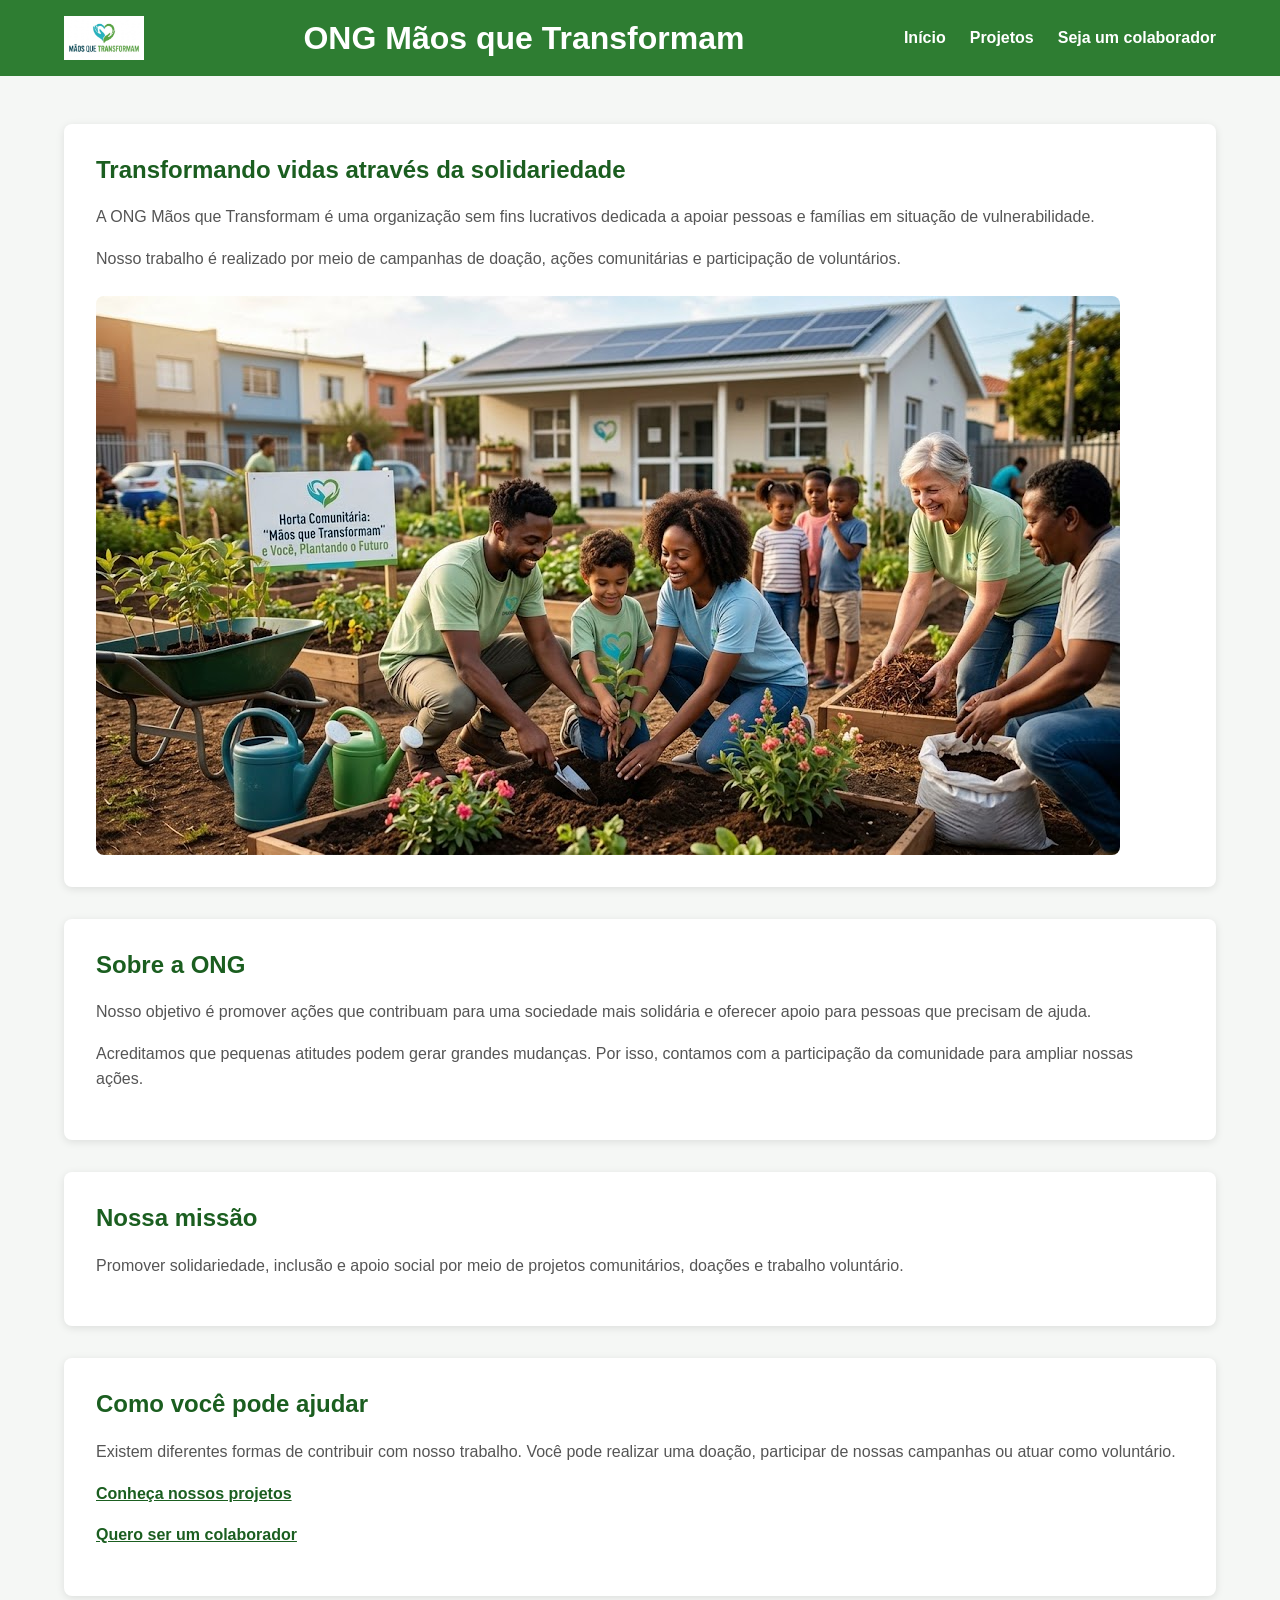
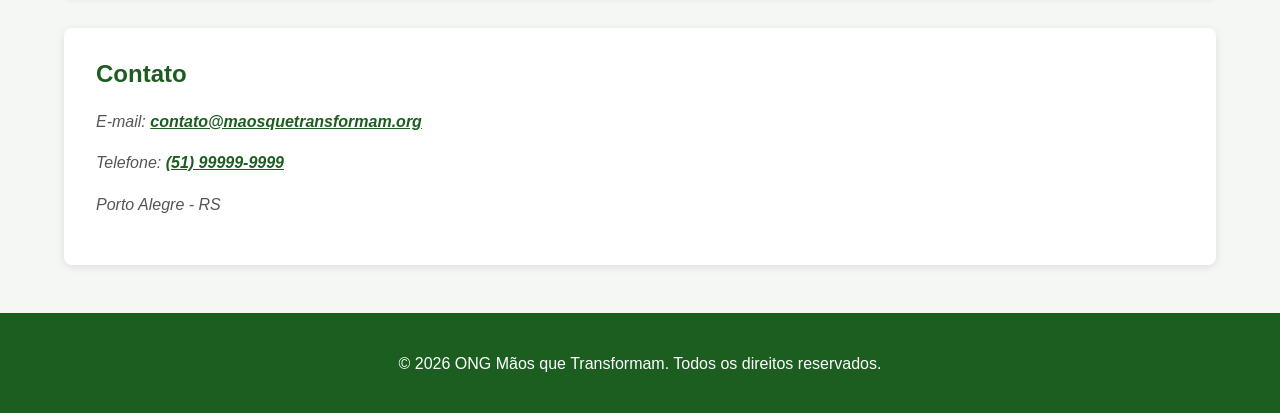
<file: index.html>
<!DOCTYPE html>
<html lang="pt-BR">

<head>
    <meta charset="UTF-8">
    <meta name="viewport" content="width=device-width, initial-scale=1.0">

    <title>ONG Mãos que Transformam</title>

    <meta name="description"
        content="A ONG Mãos que Transformam atua para ajudar famílias e comunidades por meio de ações solidárias, doações e voluntariado.">
        <link rel="stylesheet" href="css/style.css">
</head>

<body>

    <header>

        <img src="imagens/logo.png" alt="Logo da ONG Mãos que Transformam">

        <h1>ONG Mãos que Transformam</h1>

      <nav>
    <button id="menu-toggle" type="button" aria-expanded="false" aria-controls="menu">
        ☰ Menu
    </button>

    <ul id="menu" class="menu">
        <li><a href="#inicio" data-page="inicio">Início</a></li>
        <li><a href="#projetos" data-page="projetos">Projetos</a></li>
        <li><a href="#cadastro" data-page="cadastro">Seja um colaborador</a></li>
    </ul>
</nav>

    </header>

    <main id="app">
        
    </main>

  <footer>
    <p>&copy; 2026 ONG Mãos que Transformam. Todos os direitos reservados.</p>
</footer>

<script type="module" src="js/app.js"></script>

</body>
</html>
</file>
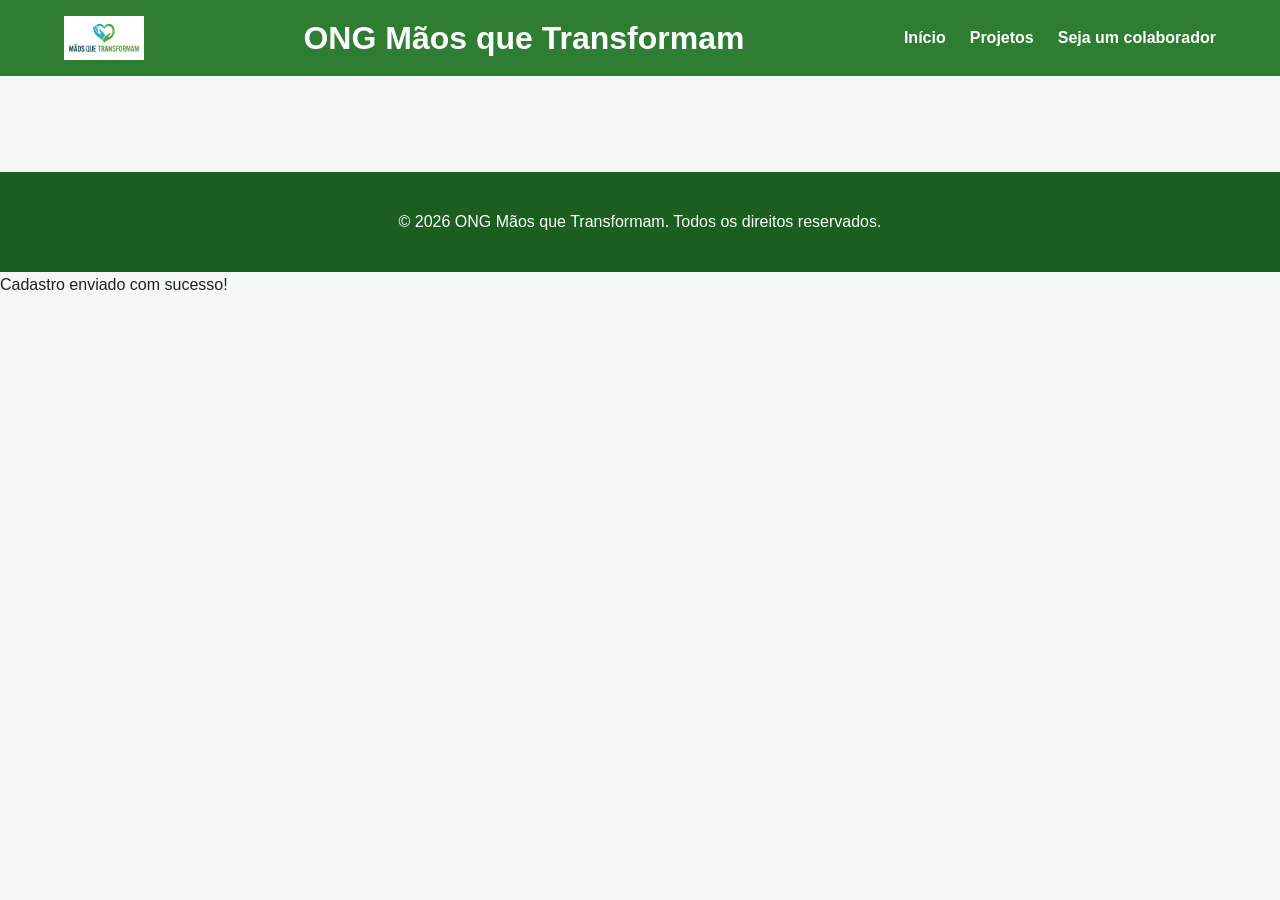
<file: cadastro.html>
<!DOCTYPE html>
<html lang="pt-BR">

<head>
    <meta charset="UTF-8">
    <meta name="viewport" content="width=device-width, initial-scale=1.0">

    <title>Cadastro | ONG Mãos que Transformam</title>

    <meta name="description"
        content="Cadastre-se para participar como voluntário ou colaborador da ONG Mãos que Transformam.">
        <link rel="stylesheet" href="css/style.css">
</head>

<body>

    <header>

        <img src="imagens/logo.png" alt="Logo da ONG Mãos que Transformam">

        <h1>ONG Mãos que Transformam</h1>

       <nav>
    <button id="menu-toggle" type="button" aria-expanded="false" aria-controls="menu">
        ☰ Menu
    </button>

    <ul id="menu" class="menu">
        <li><a href="index.html">Início</a></li>
        <li><a href="projetos.html">Projetos</a></li>
        <li><a href="cadastro.html">Seja um colaborador</a></li>
    </ul>
</nav>

    </header>

    <main>

    </main>

    <footer>
        <p>&copy; 2026 ONG Mãos que Transformam. Todos os direitos reservados.</p>
    </footer>

    <div id="toast" class="toast">
        Cadastro enviado com sucesso!
         </div>

    <script src="js/script.js"></script>

</body>

</html>
</file>
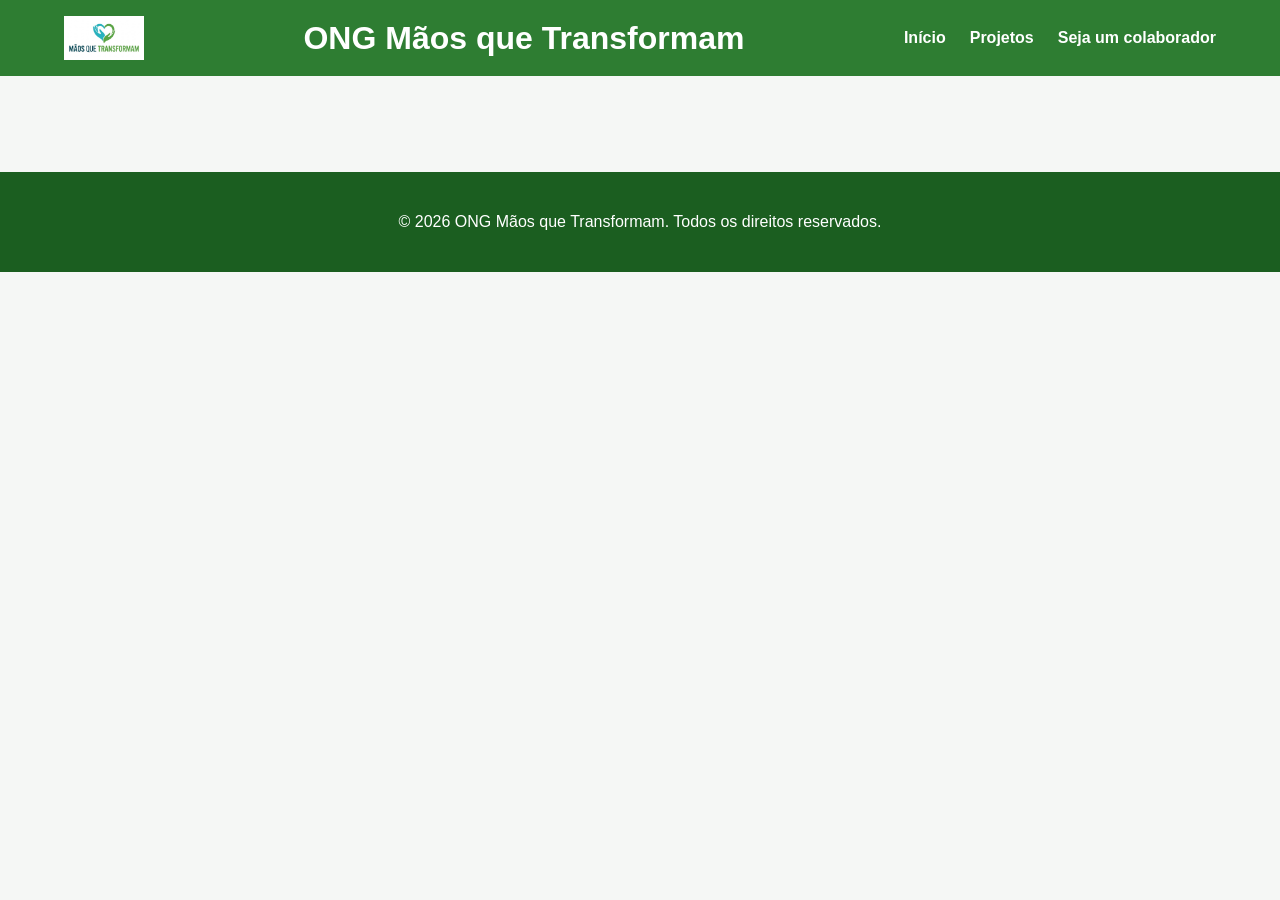
<file: projetos.html>
<!DOCTYPE html>
<html lang="pt-BR">

<head>
    <meta charset="UTF-8">
    <meta name="viewport" content="width=device-width, initial-scale=1.0">

    <title>Projetos | ONG Mãos que Transformam</title>

    <meta name="description"
        content="Conheça os projetos, campanhas de doação e oportunidades de voluntariado da ONG Mãos que Transformam.">
        <link rel="stylesheet" href="css/style.css">
</head>

<body>

    <header>

        <img src="imagens/logo.png" alt="Logo da ONG Mãos que Transformam">

        <h1>ONG Mãos que Transformam</h1>
<nav>
    <button id="menu-toggle" type="button" aria-expanded="false" aria-controls="menu">
        ☰ Menu
    </button>

    <ul id="menu" class="menu">
        <li><a href="index.html">Início</a></li>
        <li><a href="projetos.html">Projetos</a></li>
        <li><a href="cadastro.html">Seja um colaborador</a></li>
    </ul>
</nav>

    </header>

    <main>

        

    </main>

    <footer>
        <p>&copy; 2026 ONG Mãos que Transformam. Todos os direitos reservados.</p>
    </footer>

    <script src="js/script.js"></script>

</body>

</html>
</file>
<file: css/style.css>
/* =========================================
   DESIGN SYSTEM
   ========================================= */

:root {
    /* Cores */
    --cor-primaria: #2E7D32;
    --cor-primaria-escura: #1B5E20;
    --cor-secundaria: #FF9800;
    --cor-secundaria-clara: #FFB74D;
    --cor-fundo: #F5F7F5;
    --cor-superficie: #FFFFFF;
    --cor-texto: #212121;
    --cor-texto-secundario: #555555;

        /* Feedbacks */
    --cor-info-fundo: #E3F2FD;
    --cor-info-borda: #1976D2;
    --cor-info-texto: #0D47A1;

    --cor-sucesso-fundo: #E8F5E9;
    --cor-sucesso-borda: #2E7D32;
    --cor-sucesso-texto: #1B5E20;

    --cor-erro-fundo: #FFEBEE;
    --cor-erro-borda: #C62828;
    --cor-erro-texto: #B71C1C;

    /* Tipografia */
    --fonte-xs: 0.75rem;
    --fonte-sm: 0.875rem;
    --fonte-md: 1rem;
    --fonte-lg: 1.5rem;
    --fonte-xl: 2rem;

    /* Espaçamentos */
    --espaco-1: 0.25rem;
    --espaco-2: 0.5rem;
    --espaco-3: 0.75rem;
    --espaco-4: 1rem;
    --espaco-5: 1.5rem;
    --espaco-6: 2rem;
    --espaco-7: 3rem;

    /* Outros */
    --raio: 0.5rem;
    --sombra: 0 2px 8px rgba(0, 0, 0, 0.10);
}


/* =========================================
   RESET E CONFIGURAÇÕES GERAIS
   ========================================= */

* {
    box-sizing: border-box;
}

html {
    scroll-behavior: smooth;
}

body {
    margin: 0;
    font-family: Arial, sans-serif;
    font-size: var(--fonte-md);
    line-height: 1.6;
    color: var(--cor-texto);
    background-color: var(--cor-fundo);
}

img {
    display: block;
    max-width: 100%;
    height: auto;
}

a {
    color: var(--cor-primaria-escura);
}

a:hover {
    color: var(--cor-primaria);
}

a:focus {
    outline: 3px solid var(--cor-secundaria);
    outline-offset: 3px;
}

button,
input,
select,
textarea {
    font: inherit;
}


/* =========================================
   TIPOGRAFIA
   ========================================= */

h1,
h2,
h3 {
    line-height: 1.2;
}

h1 {
    font-size: var(--fonte-xl);
}

h2 {
    font-size: var(--fonte-lg);
}

h3 {
    font-size: 1.25rem;
}

p {
    color: var(--cor-texto-secundario);
}


/* =========================================
   CABEÇALHO
   ========================================= */

header {
    display: flex;
    align-items: center;
    justify-content: space-between;
    flex-wrap: wrap;
    gap: var(--espaco-4);

    padding: var(--espaco-4) 5%;

    background-color: var(--cor-primaria);
    color: var(--cor-superficie);
}

header img {
    width: 80px;
}

header h1 {
    margin: 0;
    color: var(--cor-superficie);
}


/* =========================================
   NAVEGAÇÃO
   ========================================= */

nav ul {
    display: flex;
    align-items: center;
    justify-content: center;
    flex-wrap: wrap;
    gap: var(--espaco-5);

    margin: 0;
    padding: 0;

    list-style: none;
}

nav a {
    color: var(--cor-superficie);
    text-decoration: none;
    font-weight: bold;
}

nav a:hover {
    color: var(--cor-secundaria-clara);
}

nav a:focus {
    outline: 3px solid var(--cor-superficie);
    outline-offset: 4px;
}

/* Menu hambúrguer */

#menu-toggle {
    display: none;
}

.menu {
    display: flex;
}

@media (max-width: 767px) {

    #menu-toggle {
        display: block;
    }

    .menu {
        display: none;
        flex-direction: column;
        gap: var(--espaco-3);
    }

    .menu.aberto {
        display: flex;
    }

    #menu-toggle:focus {
        outline: 3px solid var(--cor-secundaria);
        outline-offset: 3px;
    }
}

/* =========================================
   ESTRUTURA PRINCIPAL
   ========================================= */

main {
    width: min(90%, 1200px);
    margin: 0 auto;

    display: grid;
    grid-template-columns: repeat(12, 1fr);
    gap: var(--espaco-6);

    padding: var(--espaco-7) 0;
}

main > section,
main > form {
    grid-column: 1 / -1;
}


/* =========================================
   SEÇÕES
   ========================================= */

main > section {
    padding: var(--espaco-6);

    background-color: var(--cor-superficie);
    border-radius: var(--raio);
    box-shadow: var(--sombra);
}

section h2 {
    margin-top: 0;
    color: var(--cor-primaria-escura);
}

section img {
    margin-top: var(--espaco-5);
    border-radius: var(--raio);
}


/* =========================================
   PROJETOS
   ========================================= */

article {
    display: flex;
    flex-direction: column;
    justify-content: space-between;
    gap: var(--espaco-3);

    margin-top: var(--espaco-5);
    padding: var(--espaco-5);

    background-color: var(--cor-fundo);
    border-left: 5px solid var(--cor-primaria);
    border-radius: var(--raio);
}

article h3 {
    margin-top: 0;
    color: var(--cor-primaria-escura);
}

article p {
    margin: 0;
}


/* =========================================
   FORMULÁRIO
   ========================================= */

form {
    display: grid;
    grid-template-columns: repeat(12, 1fr);
    gap: var(--espaco-5);
}

fieldset {
    grid-column: span 12;

    margin: 0;
    padding: var(--espaco-5);

    border: 2px solid #D5DAD5;
    border-radius: var(--raio);
    background-color: var(--cor-superficie);
}

legend {
    padding: 0 var(--espaco-2);

    font-size: var(--fonte-lg);
    font-weight: bold;
    color: var(--cor-primaria-escura);
}

fieldset p {
    display: flex;
    flex-direction: column;
    gap: var(--espaco-2);

    margin: var(--espaco-4) 0;
}

label {
    font-weight: bold;
    color: var(--cor-texto);
}

input,
select,
textarea {
    width: 100%;
    padding: var(--espaco-3);

    border: 2px solid #BDBDBD;
    border-radius: var(--raio);

    background-color: var(--cor-superficie);
    color: var(--cor-texto);
}

input:focus,
select:focus,
textarea:focus {
    outline: 3px solid var(--cor-secundaria-clara);
    outline-offset: 2px;
    border-color: var(--cor-primaria);
}

textarea {
    resize: vertical;
}


/* =========================================
   RADIO E CHECKBOX
   ========================================= */

input[type="radio"],
input[type="checkbox"] {
    width: auto;
    margin-right: var(--espaco-2);
}

input[type="radio"] + label,
input[type="checkbox"] + label {
    display: inline;
    font-weight: normal;
}


/* =========================================
   BOTÕES
   ========================================= */

button {
    padding: var(--espaco-3) var(--espaco-5);

    border: 2px solid var(--cor-primaria-escura);
    border-radius: var(--raio);

    background-color: var(--cor-primaria);
    color: var(--cor-superficie);

    font-weight: bold;
    cursor: pointer;

    transition:
        background-color 0.2s ease,
        transform 0.2s ease;
}

button:hover {
    background-color: var(--cor-primaria-escura);
    transform: translateY(-2px);
}

button:focus {
    outline: 3px solid var(--cor-secundaria);
    outline-offset: 3px;
}

button[type="reset"] {
    background-color: var(--cor-texto-secundario);
    border-color: var(--cor-texto-secundario);
}

button[type="reset"]:hover {
    background-color: var(--cor-texto);
}


/* =========================================
   LINKS DE AÇÃO
   ========================================= */

main a {
    font-weight: bold;
}

main a:hover {
    text-decoration-thickness: 2px;
}


/* =========================================
   RODAPÉ
   ========================================= */

footer {
    display: flex;
    align-items: center;
    justify-content: center;
    flex-wrap: wrap;

    min-height: 100px;
    padding: var(--espaco-5);

    background-color: var(--cor-primaria-escura);
    color: var(--cor-superficie);

    text-align: center;
}

footer p {
    margin: 0;
    color: var(--cor-superficie);
}


/* =========================================
   BREAKPOINT 1 — ATÉ 480px
   ========================================= */

@media (max-width: 480px) {

    header {
        flex-direction: column;
        text-align: center;
    }

    nav ul {
        flex-direction: column;
        gap: var(--espaco-3);
    }

    main {
        width: 94%;
        grid-template-columns: 1fr;
        gap: var(--espaco-4);
        padding: var(--espaco-5) 0;
    }

    main > section,
    main > form {
        grid-column: 1;
    }

    h1 {
        font-size: 1.5rem;
    }

    h2 {
        font-size: 1.25rem;
    }

    main > section {
        padding: var(--espaco-4);
    }

    fieldset {
        padding: var(--espaco-4);
    }
}


/* =========================================
   BREAKPOINT 2 — 481px ATÉ 767px
   ========================================= */

@media (min-width: 481px) and (max-width: 767px) {

    header {
        justify-content: center;
        text-align: center;
    }

    nav ul {
        gap: var(--espaco-4);
    }

    main {
        width: 92%;
        grid-template-columns: repeat(2, 1fr);
    }

    main > section,
    main > form {
        grid-column: 1 / -1;
    }

    article {
        padding: var(--espaco-4);
    }
}


/* =========================================
   BREAKPOINT 3 — 768px ATÉ 1023px
   ========================================= */

@media (min-width: 768px) and (max-width: 1023px) {

    main {
        width: 90%;
        grid-template-columns: repeat(6, 1fr);
    }

    main > section,
    main > form {
        grid-column: 1 / -1;
    }

    header {
        padding-left: 4%;
        padding-right: 4%;
    }
}


/* =========================================
   BREAKPOINT 4 — 1024px ATÉ 1439px
   ========================================= */

@media (min-width: 1024px) and (max-width: 1439px) {

    main {
        width: 90%;
        max-width: 1200px;
        grid-template-columns: repeat(12, 1fr);
    }

    main > section {
        grid-column: span 12;
    }

    article {
        min-height: 200px;
    }
}


/* =========================================
   BREAKPOINT 5 — 1440px OU MAIS
   ========================================= */

@media (min-width: 1440px) {

    main {
        width: 90%;
        max-width: 1200px;
        grid-template-columns: repeat(12, 1fr);
    }

    main > section {
        grid-column: span 12;
    }

    header {
        padding-left: calc((100% - 1200px) / 2);
        padding-right: calc((100% - 1200px) / 2);
    }
}

/* =========================================
   BADGES
   ========================================= */

.badge {
    display: inline-block;
    width: fit-content;

    padding: var(--espaco-1) var(--espaco-3);

    background-color: var(--cor-secundaria);
    color: var(--cor-texto);

    border-radius: 999px;

    font-size: var(--fonte-sm);
    font-weight: bold;
}

/* =========================================
   ALERTAS
   ========================================= */

   .alerta {
    grid-column: 1 / -1;

    padding: var(--espaco-4);
    margin-bottom: var(--espaco-5);

    border: 2px solid;
    border-radius: var(--raio);

    font-weight: bold;
}

.alerta-info {
    background-color: var(--cor-info-fundo);
    border-color: var(--cor-info-borda);
    color: var(--cor-info-texto);
}

.alerta-sucesso {
    display: none;

    background-color: var(--cor-sucesso-fundo);
    border: 2px solid var(--cor-sucesso-borda);
    color: var(--cor-sucesso-texto);
}

.alerta-sucesso.mostrar {
    display: block !important;
}

.alerta-erro {
    display: none;

    background-color: var(--cor-erro-fundo);
    border-color: var(--cor-erro-borda);
    color: var(--cor-erro-texto);
}

/* =========================================
   VALIDAÇÃO DO FORMULÁRIO
   ========================================= */

input:valid,
select:valid,
textarea:valid {
    border-color: var(--cor-primaria);
}

input:invalid:not(:placeholder-shown),
select:invalid,
textarea:invalid:not(:placeholder-shown) {
    border-color: #C62828;
}

input:focus,
select:focus,
textarea:focus {
    outline: 3px solid var(--cor-secundaria-clara);
    outline-offset: 2px;
}

/* Acessibilidade: foco visível para navegação pelo teclado */
:focus-visible {
    outline: 3px solid var(--cor-secundaria);
    outline-offset: 3px;
}
</file>
